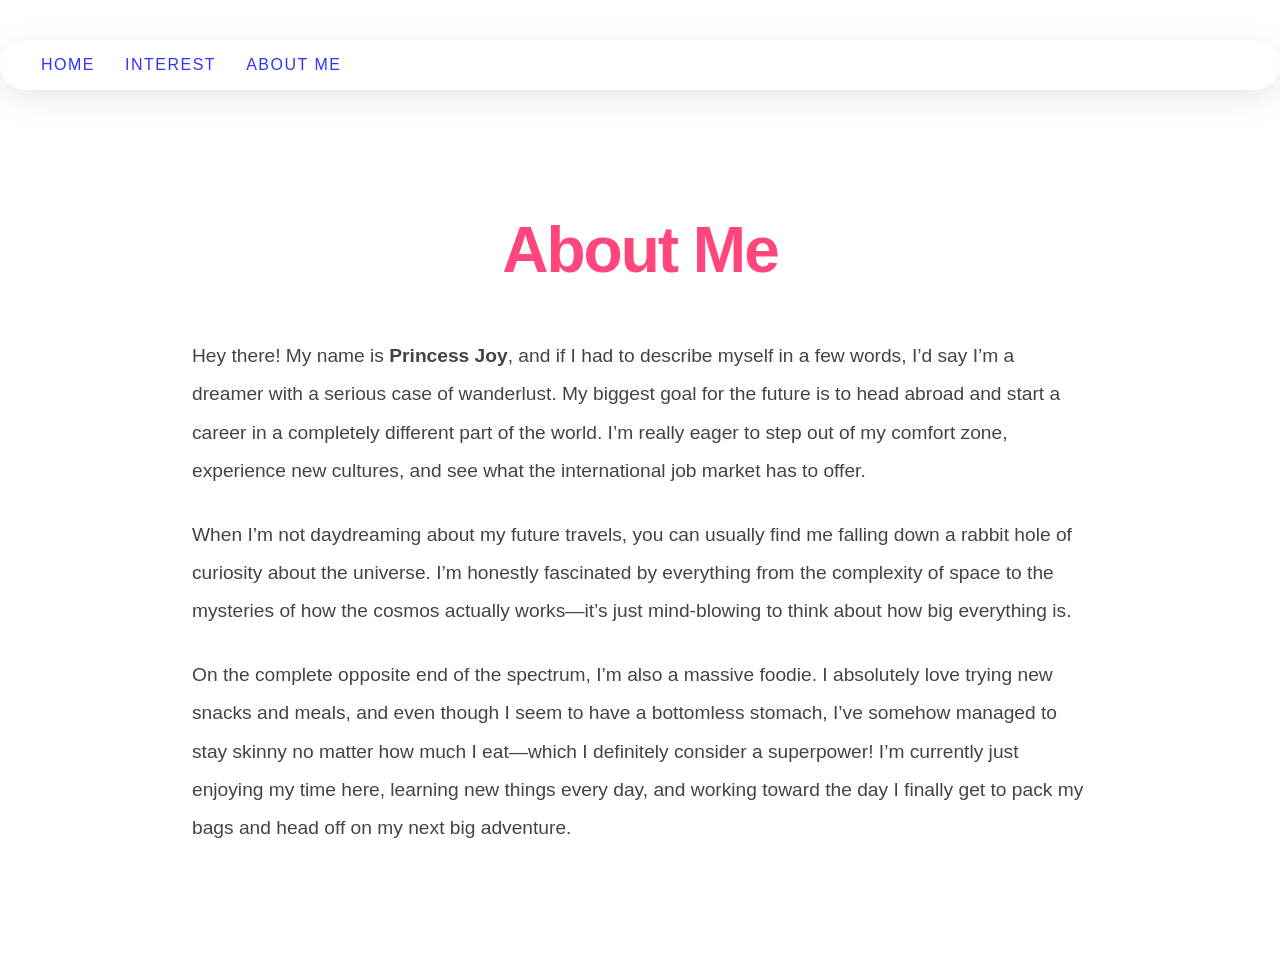
<file: About me.html>
<!DOCTYPE html>
<html>
<head>
	
	<title>About Me</title>

        <link rel="stylesheet" href="design.css">
         <link rel="stylesheet" href="styling.css">
</head>
<body>
<div>
<nav class="nav-container">
    <a href="index.html" class="nav-link">Home</a>
    <a href="Interest.html" class="nav-link">Interest</a>
    <a href="About me.html" class="nav-link">About Me</a>
</nav>
<div class="about-page">
    <div class="about-hero">
        <h1>About Me</h1>
    </div>

    <div class="about-content">
        <!-- Dito natin ilalagay yung mahaba mong paragraph -->
        <p class="drop-cap">
            Hey there! My name is <strong>Princess Joy</strong>, and if I had to describe myself in a few words, I’d say I’m a dreamer with a serious case of wanderlust. 
            My biggest goal for the future is to head abroad and start a career in a completely different part of the world. 
            I’m really eager to step out of my comfort zone, experience new cultures, and see what the international job market has to offer.
        </p>

        <p>
            When I’m not daydreaming about my future travels, you can usually find me falling down a rabbit hole of curiosity about the universe. 
            I’m honestly fascinated by everything from the complexity of space to the mysteries of how the cosmos actually works—it’s just mind-blowing to think about how big everything is.
        </p>

        <p>
            On the complete opposite end of the spectrum, I’m also a massive foodie. I absolutely love trying new snacks and meals, and even though I seem to have a bottomless stomach, 
            I’ve somehow managed to stay skinny no matter how much I eat—which I definitely consider a superpower! I’m currently just enjoying my time here, 
            learning new things every day, and working toward the day I finally get to pack my bags and head off on my next big adventure.
        </p>
    </div>
</div>
</body>
</file>
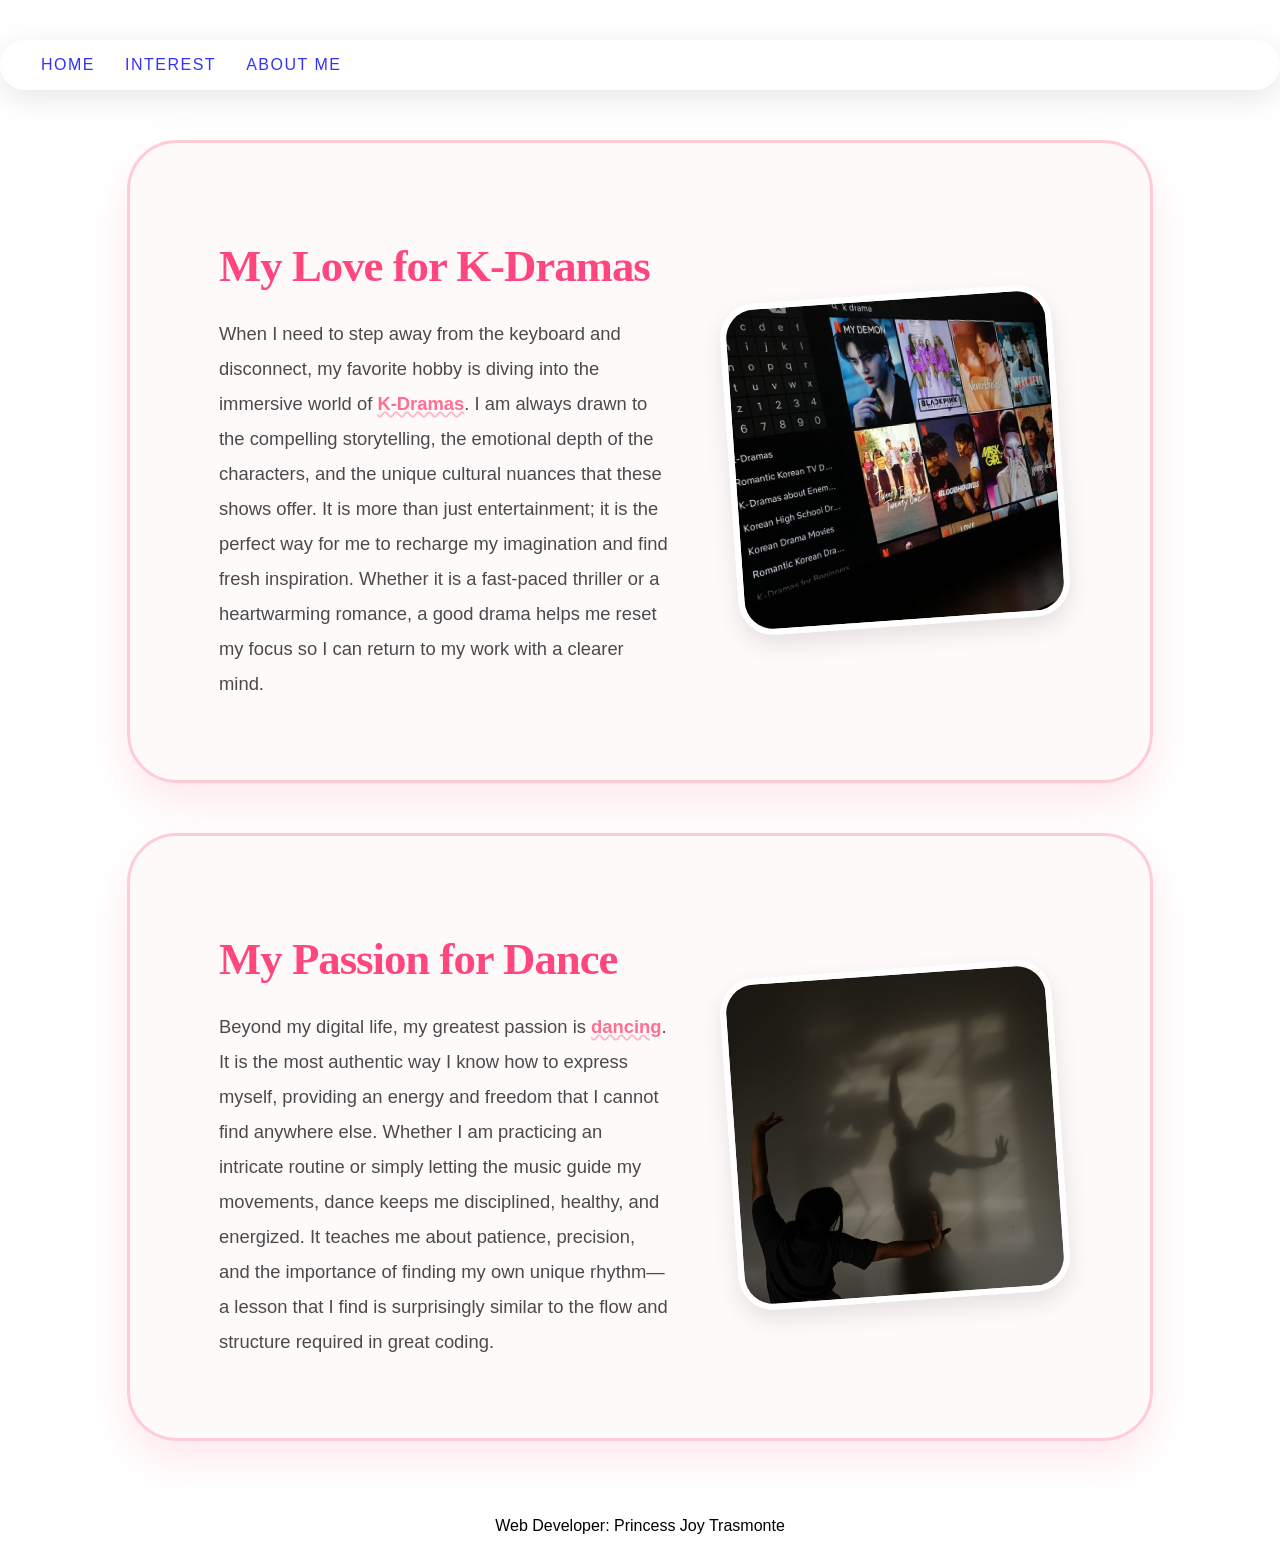
<file: Interest.html>
<!DOCTYPE html>
<html>
<head>
	
	<title>Interest</title>

	 <link rel="stylesheet" href="style.css">
     <link rel="stylesheet" href="design.css">
</head>

<body>
<nav class="nav-container ">
    <a href="index.html" class="nav-link">Home</a>
    <a href="Interest.html" class="nav-link">Interest</a>
    <a href="About me.html" class="nav-link">About Me</a>
</nav>
<div class="bonga-container">
    <div class="text-side">
        <h2>My Love for K-Dramas</h2>
        <p>
            When I need to step away from the keyboard and disconnect, my favorite hobby is diving into the immersive world of <strong>K-Dramas</strong>. 
            I am always drawn to the compelling storytelling, the emotional depth of the characters, and the unique cultural nuances that these shows offer. 
            It is more than just entertainment; it is the perfect way for me to recharge my imagination and find fresh inspiration. 
            Whether it is a fast-paced thriller or a heartwarming romance, a good drama helps me reset my focus so I can return to my work with a clearer mind.
        </p>
    </div>
    <div class="image-side">
        
        <img src="IMG/k.jpg" alt="K-Drama Time">
        <div class="pink-blob"></div> 
    </div>
</div>
<div class="bonga-container">
    <div class="text-side">
        <h2>My Passion for Dance</h2>
        <p>
            Beyond my digital life, my greatest passion is <strong>dancing</strong>. It is the most authentic way I know how to express myself, providing an energy and freedom that I cannot find anywhere else. Whether I am practicing an intricate routine or simply letting the music guide my movements, dance keeps me disciplined, healthy, and energized. It teaches me about patience, precision, and the importance of finding my own unique rhythm—a lesson that I find is surprisingly similar to the flow and structure required in great coding.
        </p>
    </div>
    <div class="image-side">
        
        <img src="IMG/dance.jpg" alt="K-Drama Time">
        <div class="pink-blob"></div> 
    </div>
</div>
<div style="background: white; padding-top: 10px; padding-bottom: 10px;">
    <p style="text-align: center">Web Developer: Princess Joy Trasmonte</p>

</div>

</body> 
</html>
</file>
<file: design.css>
body {
    background: blue
    min-height: 100vh;
    margin: 0;
    background-attachment: fixed; 
}

body {
    font-family: 'Montserrat', sans-serif;
}
.container {
    background-color: white;
    padding: 30px;
    border-radius: 15px; 
    box-shadow: 0 4px 15px rgba(0,0,0,0.1); 
    width: 80%;
    margin: 50px auto;
}
    
.hero-text {
    display: flex;
    flex-direction: column;
    align-items: center;
    justify-content: center;
    padding: 80px 20px;
    color: blue;
    font-family: 'Segoe UI', sans-serif; 
}

.hero-text h1 {
    font-size: 3.5rem;
    font-weight: 200; 
    text-transform: uppercase;
    letter-spacing: 8px; 
    margin-bottom: 20px;
    text-shadow: 1px 1px 2px rgba(0,0,0,0.1);
}

.intro-text {
    font-size: 1.2rem;
    line-height: 1.8; 
    max-width: 650px;
    text-align: center;
    font-weight: 300;
    margin-bottom: 40px;
    opacity: 0.9;
    letter-spacing: 0.5px;
}


.intro-text strong {
    font-weight: 600;
    border-bottom: 2px solid #fff; 
}

.profile-pic {
    width: 160px;
    height: 160px;
    border-radius: 50%;
    object-fit: cover;
    border: 3px solid rgba(255,255,255,0.3); 
    padding: 5px; 
    box-shadow: 0 10px 30px rgba(0,0,0,0.15);
    transition: 0.4s;
}
.nav-container {
  
    background: rgba(255, 255, 255, 0.1); 
    backdrop-filter: blur(10px); 
    border: 1px solid rgba(255, 255, 255, 0.2);
    padding: 15px 40px;
    border-radius: 50px; 
    display: flex;
    gap: 30px;
    margin-top: 40px;
    box-shadow: 0 8px 32px 0 rgba(0, 0, 0, 0.1);
}

.nav-link {
    color: blue;
    text-decoration: none;
    font-size: 1rem;
    font-weight: 400;
    text-transform: uppercase;
    letter-spacing: 1.5px;
    transition: 0.3s;
    opacity: 0.8;
}

.nav-link:hover {
    opacity: 1;
    transform: translateY(-2px); 
    text-shadow: 0 0 10px rgba(255,255,255,0.5);
}


.gallery-container {
    display: grid;
    grid-template-columns: 1fr 1.5fr 1fr; 
    grid-template-rows: auto auto;
    gap: 15px; 
    justify-items: center;
    align-items: center;
    
    width: 100%;
    max-width: 500px; 
    margin: 40px auto; 
    position: relative;
}

.profile-pic {
    grid-column: 2 / 3;
    grid-row: 1 / 3;
    
    width: 150px;
    height: 150px;
    border-radius: 50%;
    object-fit: cover;
    border: 4px solid white;
    box-shadow: 0 10px 30px rgba(0,0,0,0.3);
    z-index: 10; 
}

.small-img {
    width: 80px;
    height: 80px;
    object-fit: cover;
    border-radius: 15px; 
    box-shadow: 0 4px 15px rgba(0,0,0,0.2);
    opacity: 0.7; 
    transition: 0.3s;
}

.small-img:hover {
    opacity: 1;
    transform: scale(1.1); 

.img-1 { grid-column: 1; grid-row: 1; } /
.img-2 { grid-column: 3; grid-row: 1; } /* Top Right */
.img-3 { grid-column: 1; grid-row: 2; } /* Bottom Left */
.img-4 { grid-column: 3; grid-row: 2; } /* Bottom Right */
</file>
<file: styling.css>
.about-page {
    padding: 80px 15%; /* Maluwag na margins para sosyal */
    color: #444;
}

.about-hero h1 {
    font-size: 4rem;
    color: #ff477e;
    text-align: center;
    margin-bottom: 50px;
    letter-spacing: -2px;
}


    column-count: 2; /* Hahatiin sa dalawang column yung text */
    column-gap: 60px;
}

/* Yung malaking unang letra (Drop Cap) */
.drop-cap::first-letter {
    font-size: 5rem;
    float: left;
    margin-right: 15px;
    color: #ff477e;
    font-weight: bold;
    line-height: 1;
}

/* Styling sa paragraph */
.about-content p {
    font-size: 1.2rem;
    line-height: 2;
    margin-bottom: 25px;
    font-family: 'Segoe UI', sans-serif;
}
</file>
<file: style.css>
.bonga-container {
    display: flex;
    align-items: center;
    justify-content: center;
    gap: 60px;
    padding: 60px;
    background: #fffafa; 
    border-radius: 50px;
    margin: 50px auto;
    max-width: 900px;
    border: 3px solid #ffccd5;
    box-shadow: 0 20px 40px rgba(255, 182, 193, 0.3);
}

.text-side h2 {
    font-family: 'Georgia', serif;
    font-size: 2.8rem;
    color: #ff477e; 
    margin-bottom: 25px;
    letter-spacing: -1px;
}

.text-side p {
    font-family: 'Arial', sans-serif;
    font-size: 1.15rem;
    line-height: 1.9;
    color: #4a4a4a;
    max-width: 450px;
}

.text-side strong {
    color: #ff6f91;
    text-decoration: underline wavy #ffb7c5 2px; 
}


.image-side {
    position: relative;
}

.image-side img {
    width: 320px;
    height: 320px;
    border-radius: 35px;
    object-fit: cover;
    border: 6px solid #ffffff;
    box-shadow: 0 10px 25px rgba(0,0,0,0.1);
    transform: rotate(-4deg); /* Tilted look */
    transition: 0.4s;
}

.image-side img:hover {
    transform: rotate(0deg) scale(1.03);
}


.pink-blob {
    position: absolute;
    width: 340px;
    height: 340px;
    background: #ffccd5;
    border-radius: 60% 40% 30% 70% / 60% 30% 70% 40%;
    z-index: -1;
    top: -15px;
    left: -15px;
    opacity: 0.6;
}

.joy-container {
    
    background: rgba(255, 255, 255, 0.1); 
    backdrop-filter: blur(10px); /* Frosted glass effect */
    border: 1px solid rgba(255, 255, 255, 0.2);
    padding: 15px 40px;
    border-radius: 50px; 
    display: flex;
    gap: 30px;
    margin-top: 40px;
    box-shadow: 0 8px 32px 0 rgba(0, 0, 0, 0.1);
}
</file>
